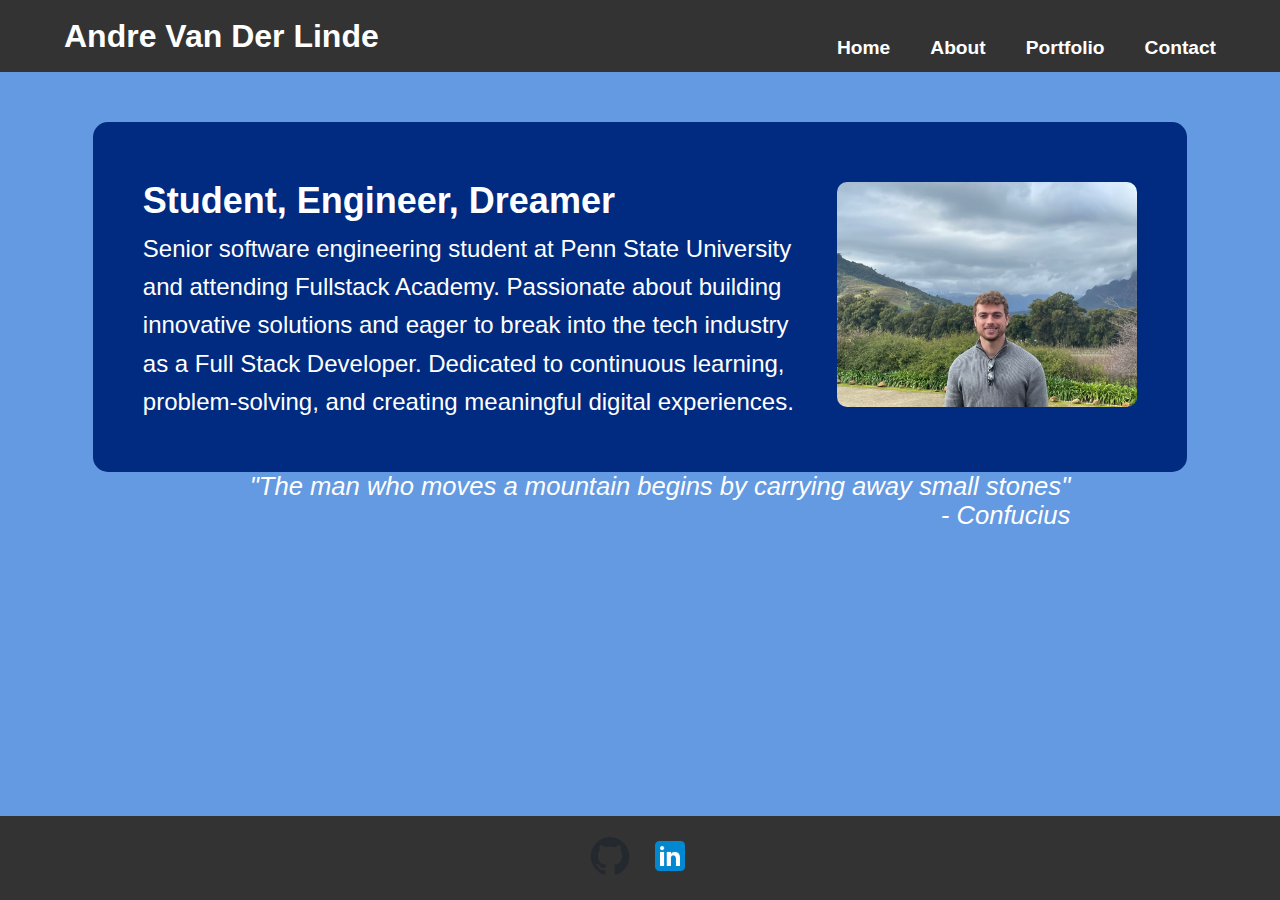
<file: index.html>
<!DOCTYPE html>
<html lang="en">
<head>
    <meta charset="UTF-8">
    <meta name="viewport" content="width=device-width, initial-scale=1.0">
    <link rel="stylesheet" href="style.css">
    <title>Home Page</title>
</head>
<body>
    <!-- Title and Nav Elements -->
    <header>
        <h1 class="Name">Andre Van Der Linde</h1>
        <section class="Nav">   
            <h1><a href="index.html">Home</a></h1>
            <h1><a href="about.html">About</a></h1>
            <h1><a href="portfolio.html">Portfolio</a></h1>
            <h1><a href="contact.html">Contact</a></h1>
        </section> 
    </header>

    <!-- Main Content Section -->
    <main class="container">
        
        <!-- Left Sidebar -->
        <div class="sidebar"></div> 
        
        <div class="content">
            <div class="text-content">
                <h2>Student, Engineer, Dreamer</h2>
                <p>
                    Senior software engineering student at Penn State University and attending Fullstack Academy. Passionate about building innovative solutions and eager to break into the tech industry as a Full Stack Developer. Dedicated to continuous learning, problem-solving, and creating meaningful digital experiences.
                </p>
            </div>
            <div class="image-container">
                <img src="/resources/ProfilePic.jpg" alt="Profile Picture">
            </div>
        </div>

        <div class="quote">
            <p>"The man who moves a mountain begins by carrying away small stones"<br>- Confucius</p>
        </div>
        
        <!-- Right Sidebar -->
        <div class="sidebar"></div> 
    </main>


    <!-- Footer Section -->
    <footer>
        <div class="socials">
            <a href="https://github.com/Andre-VanDerLinde" target="_blank"><img src="resources/github-mark.png" alt="Github"></a>
            <a href="https://www.linkedin.com/in/andre-van-der-linde-4ab433153/" target="_blank"><img src="resources/linkedin.png" alt="LinkedIn"></a>
        </div>
    </footer>

    <script src="javascript.js"></script>
</body>
</html>
</file>
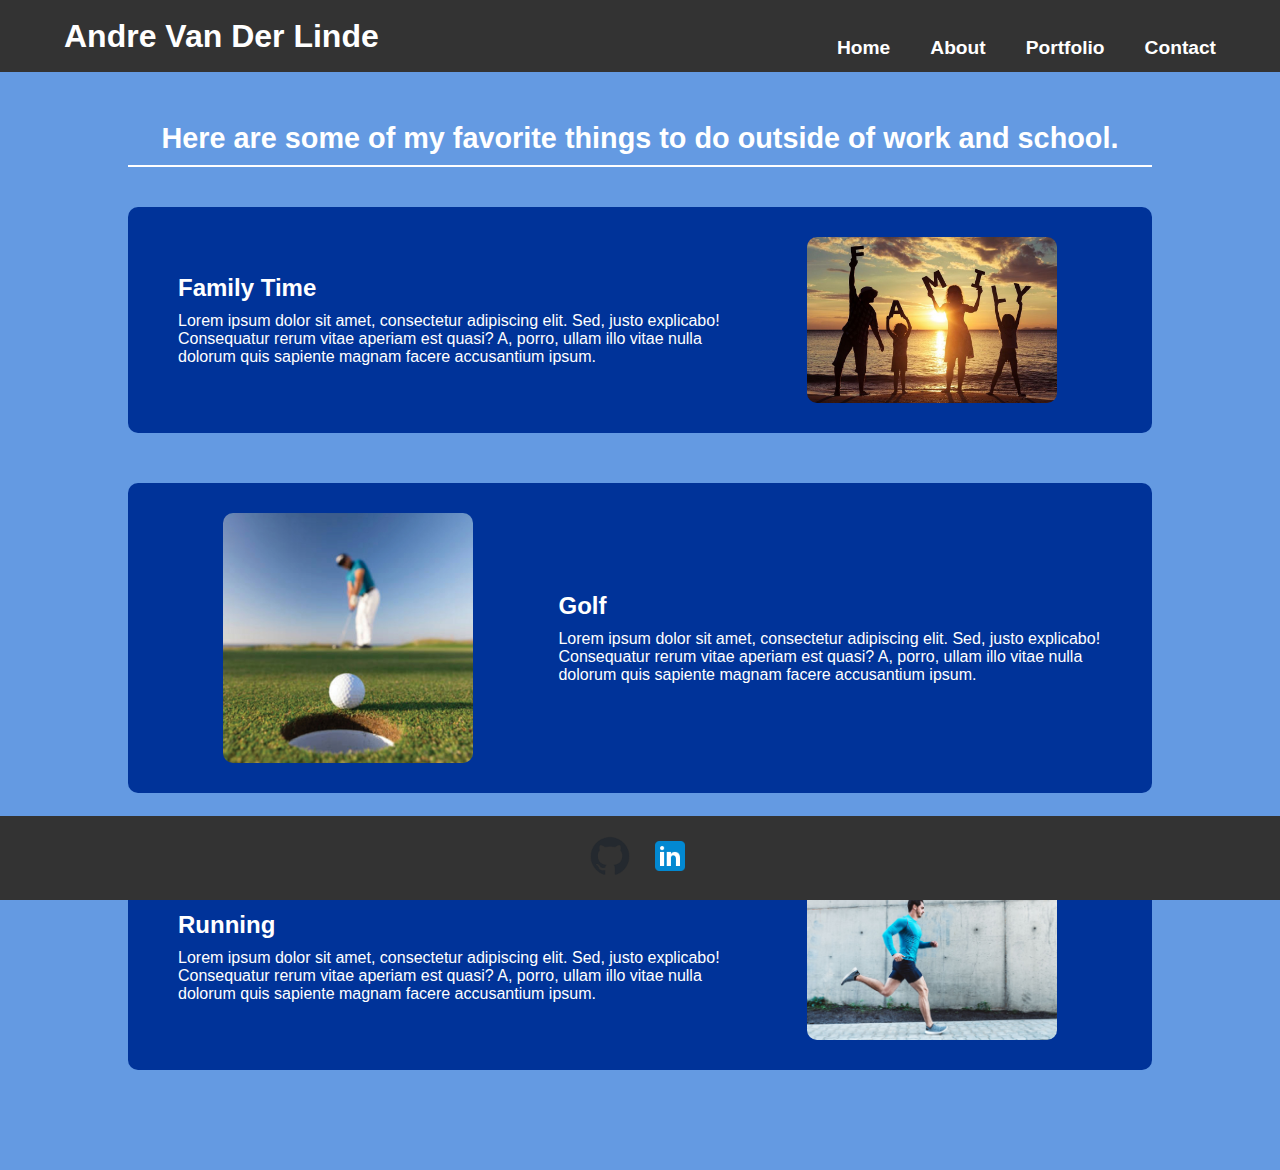
<file: about.html>
<!DOCTYPE html>
<html lang="en">
<head>
    <meta charset="UTF-8">
    <meta name="viewport" content="width=device-width, initial-scale=1.0">
    <link rel="stylesheet" href="style.css">
    <title>About Page</title>
</head>
<body>
    <!-- Title and Nav Elements -->
    <header>
        <h1 class="Name">Andre Van Der Linde</h1>
        <section class="Nav">   
            <h1><a href="index.html">Home</a></h1>
            <h1><a href="about.html">About</a></h1>
            <h1><a href="portfolio.html">Portfolio</a></h1>
            <h1><a href="contact.html">Contact</a></h1>
        </section> 
    </header>

    <main class="about-container">
        <h2 class="about-title">
            Here are some of my favorite things to do outside of work and school.
        </h2>
    
        <section class="hobby-section">
            <div class="hobby-text">
                <h3>Family Time</h3>
                <p>
                    Lorem ipsum dolor sit amet, consectetur adipiscing elit. Sed, justo explicabo! 
                    Consequatur rerum vitae aperiam est quasi? A, porro, ullam illo vitae nulla 
                    dolorum quis sapiente magnam facere accusantium ipsum.
                </p>
            </div>
            <div class="hobby-image">
                <img src="resources/Family.jpeg" alt="Family Time">
            </div>
        </section>
    
        <section class="hobby-section reverse">
            <div class="hobby-image">
                <img src="resources/Golf.jpg" alt="Golf Hobby">
            </div>
            <div class="hobby-text">
                <h3>Golf</h3>
                <p>
                    Lorem ipsum dolor sit amet, consectetur adipiscing elit. Sed, justo explicabo! 
                    Consequatur rerum vitae aperiam est quasi? A, porro, ullam illo vitae nulla 
                    dolorum quis sapiente magnam facere accusantium ipsum.
                </p>
            </div>
        </section>
    
        <section class="hobby-section">
            <div class="hobby-text">
                <h3>Running</h3>
                <p>
                    Lorem ipsum dolor sit amet, consectetur adipiscing elit. Sed, justo explicabo! 
                    Consequatur rerum vitae aperiam est quasi? A, porro, ullam illo vitae nulla 
                    dolorum quis sapiente magnam facere accusantium ipsum.
                </p>
            </div>
            <div class="hobby-image">
                <img src="resources/Running.jpg" alt="Running Hobby">
            </div>
        </section>
    </main>
    
    <!-- Footer Section -->
    <footer>
        <div class="socials">
            <a href="https://github.com/Andre-VanDerLinde" target="_blank"><img src="resources/github-mark.png" alt="Github"></a>
            <a href="https://www.linkedin.com/in/andre-van-der-linde-4ab433153/" target="_blank"><img src="resources/linkedin.png" alt="LinkedIn"></a>
        </div>
    </footer>

    <script src="javascript.js"></script>
</body>
</html>
</file>
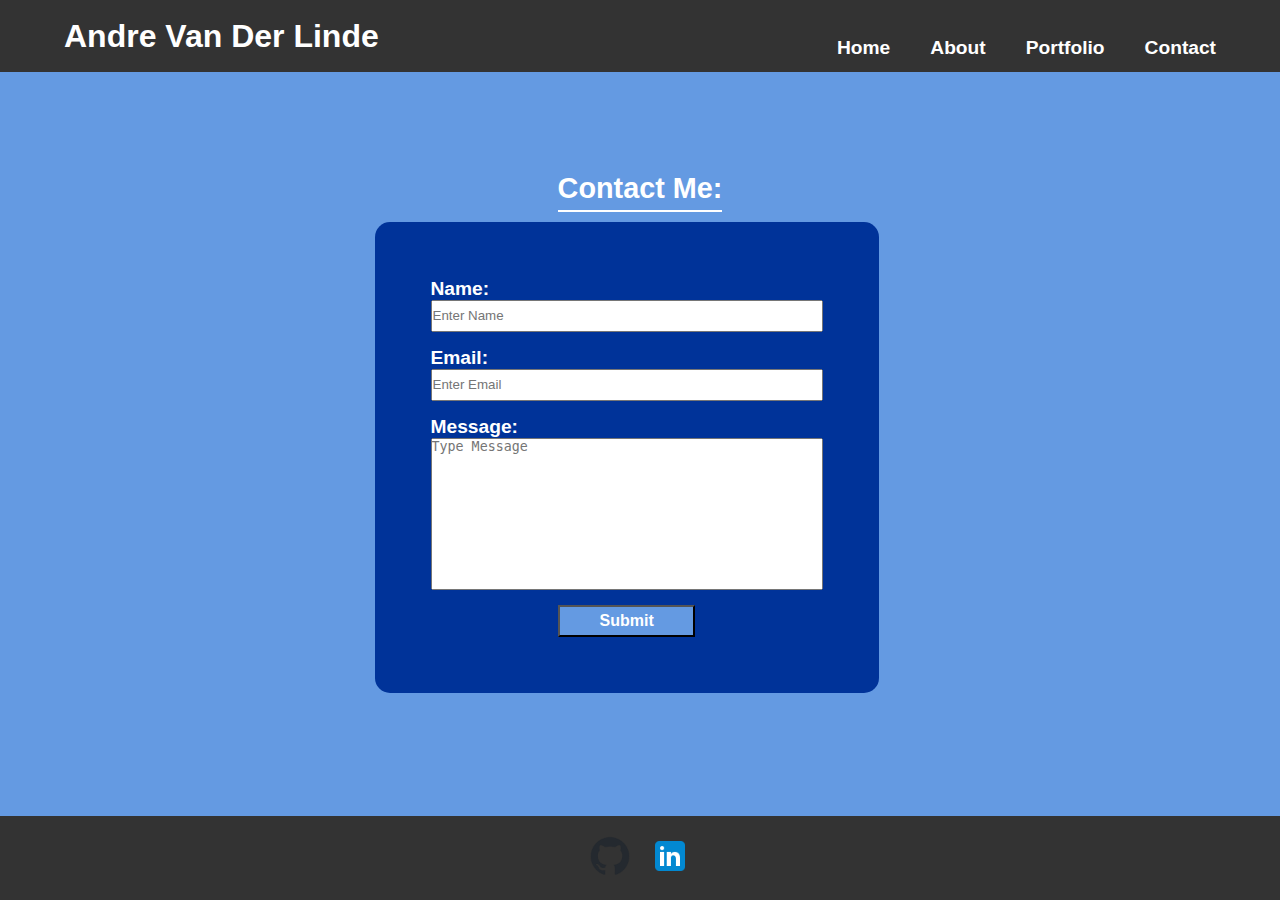
<file: contact.html>
<!DOCTYPE html>
<html lang="en">
<head>
    <meta charset="UTF-8">
    <meta name="viewport" content="width=device-width, initial-scale=1.0">
    <title>Contact Page</title>
    <link rel="stylesheet" href="style.css">
</head>
<body>
    <!-- Title and Nav Elements -->
    <header>
        <h1 class="Name">Andre Van Der Linde</h1>
        <section class="Nav">   
            <h1><a href="index.html">Home</a></h1>
            <h1><a href="about.html">About</a></h1>
            <h1><a href="portfolio.html">Portfolio</a></h1>
            <h1><a href="contact.html">Contact</a></h1>
        </section> 
    </header>
    
    <!-- Main Section -->
    <main class = "container">
        <!-- Left Sidebar -->
        <div class="sidebar"></div> 
        
        <h1 class="ContactMe">Contact Me:</h1>
        
        <div class="formItem">
            <form action="./success.html">
                <div class="formItem">
                    <label for="name">Name:</label>
                    <input type="text" name="name" id="name" placeholder="Enter Name">
                </div>
                <div class="formItem">
                    <label for="email">Email:</label>
                    <input type="email" name="emai" id="email" placeholder="Enter Email">
                </div>
                <div class="formItem">
                    <label for="message">Message:</label>
                    <textarea name="message" id="message" cols="50" rows="10" placeholder="Type Message"></textarea>
                </div>
                
                <input class="Submit" id="submit" type="submit" value="Submit">
            </form>
        </div>
        
        <!-- Right Sidebar -->
        <div class="sidebar"></div> 
    </main>

    <!-- Footer Section -->
    <footer>
        <div class="socials">
            <a href="https://github.com/Andre-VanDerLinde" target="_blank"><img src="resources/github-mark.png" alt="Github"></a>
            <a href="https://www.linkedin.com/in/andre-van-der-linde-4ab433153/" target="_blank"><img src="resources/linkedin.png" alt="LinkedIn"></a>
        </div>
    </footer>

    <script src="javascript.js"></script>
</body>
</html>
</file>
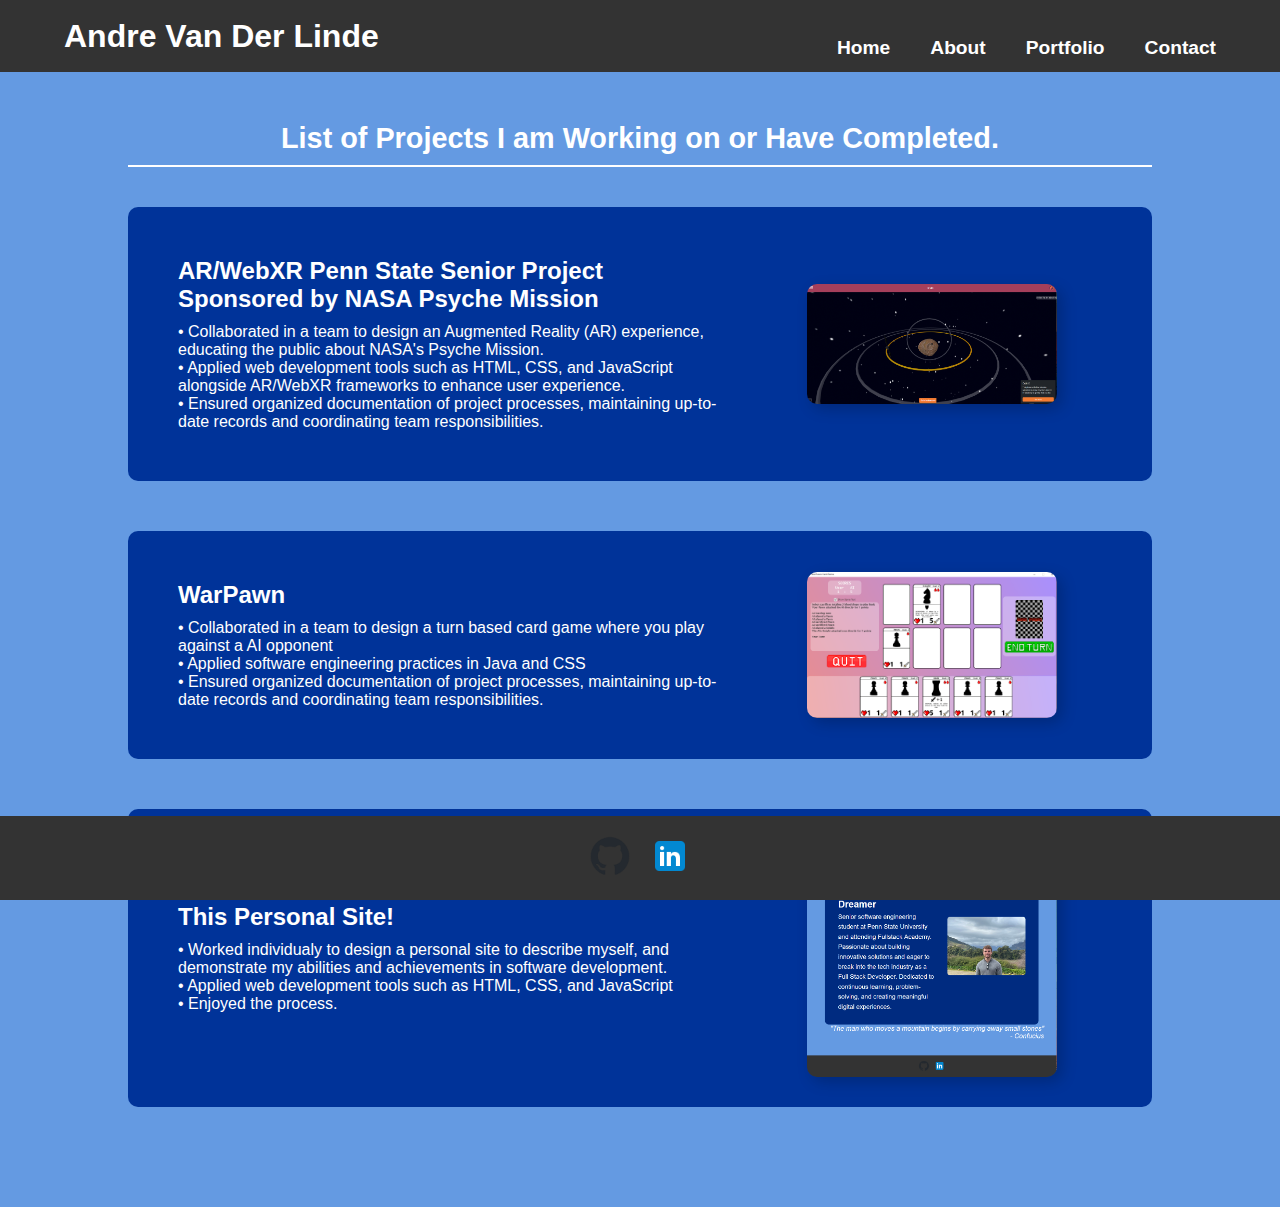
<file: portfolio.html>
<!DOCTYPE html>
<html lang="en">
<head>
    <meta charset="UTF-8">
    <meta name="viewport" content="width=device-width, initial-scale=1.0">
    <link rel="stylesheet" href="style.css">
    <title>Portfolio Page</title>
</head>
<body>
    <!-- Title and Nav Elements -->
    <header>
        <h1 class="Name">Andre Van Der Linde</h1>
        <section class="Nav">   
            <h1><a href="index.html">Home</a></h1>
            <h1><a href="about.html">About</a></h1>
            <h1><a href="portfolio.html">Portfolio</a></h1>
            <h1><a href="contact.html">Contact</a></h1>
        </section> 
    </header>

    <main class="portfolio-container">
        <h2 class="portfolio-title">
            List of Projects I am Working on or Have Completed.
        </h2>
    
        <section class="project-section">
            <div class="project-text">
                <h3>AR/WebXR Penn State Senior Project Sponsored by NASA Psyche Mission</h3>
                <p>
                    • Collaborated in a team to design an Augmented Reality (AR) experience, educating the public about NASA's Psyche Mission.<br/>
                    • Applied web development tools such as HTML, CSS, and JavaScript alongside AR/WebXR frameworks to enhance user experience.<br/>
                    • Ensured organized documentation of project processes, maintaining up-to-date records and coordinating team responsibilities.
                </p>
            </div>
            <div class="project-image">
                <img src="/resources/Psyche.PNG" alt="AR/WebXR PSU NASA Psyche Mission">
            </div>
        </section>
    
        <section class="project-section reverse">
            <div class="project-image">
                <img src="resources/WarPawn.PNG" alt="WarPawn">
            </div>
            <div class="project-text">
                <h3>WarPawn</h3>
                <p>
                    • Collaborated in a team to design a turn based card game where you play against a AI opponent<br/>
                    • Applied software engineering practices in Java and CSS<br/>
                    • Ensured organized documentation of project processes, maintaining up-to-date records and coordinating team responsibilities.
                </p>
            </div>
        </section>
    
        <section class="project-section">
            <div class="project-text">
                <h3>This Personal Site!</h3>
                <p>
                    • Worked individualy to design a personal site to describe myself, and demonstrate my abilities and achievements in software development.<br/>
                    • Applied web development tools such as HTML, CSS, and JavaScript<br/>
                    • Enjoyed the process.
                </p>
            </div>
            <div class="project-image">
                <img src="/resources/Portfoilio.PNG" alt="Personal Site">
            </div>
        </section>
    </main>
    
    
    <!-- Footer Section -->
    <footer>
        <div class="socials">
            <a href="https://github.com/Andre-VanDerLinde" target="_blank"><img src="resources/github-mark.png" alt="Github"></a>
            <a href="https://www.linkedin.com/in/andre-van-der-linde-4ab433153/" target="_blank"><img src="resources/linkedin.png" alt="LinkedIn"></a>
        </div>
    </footer>

    <script src="javascript.js"></script>
</body>
</html>
</file>
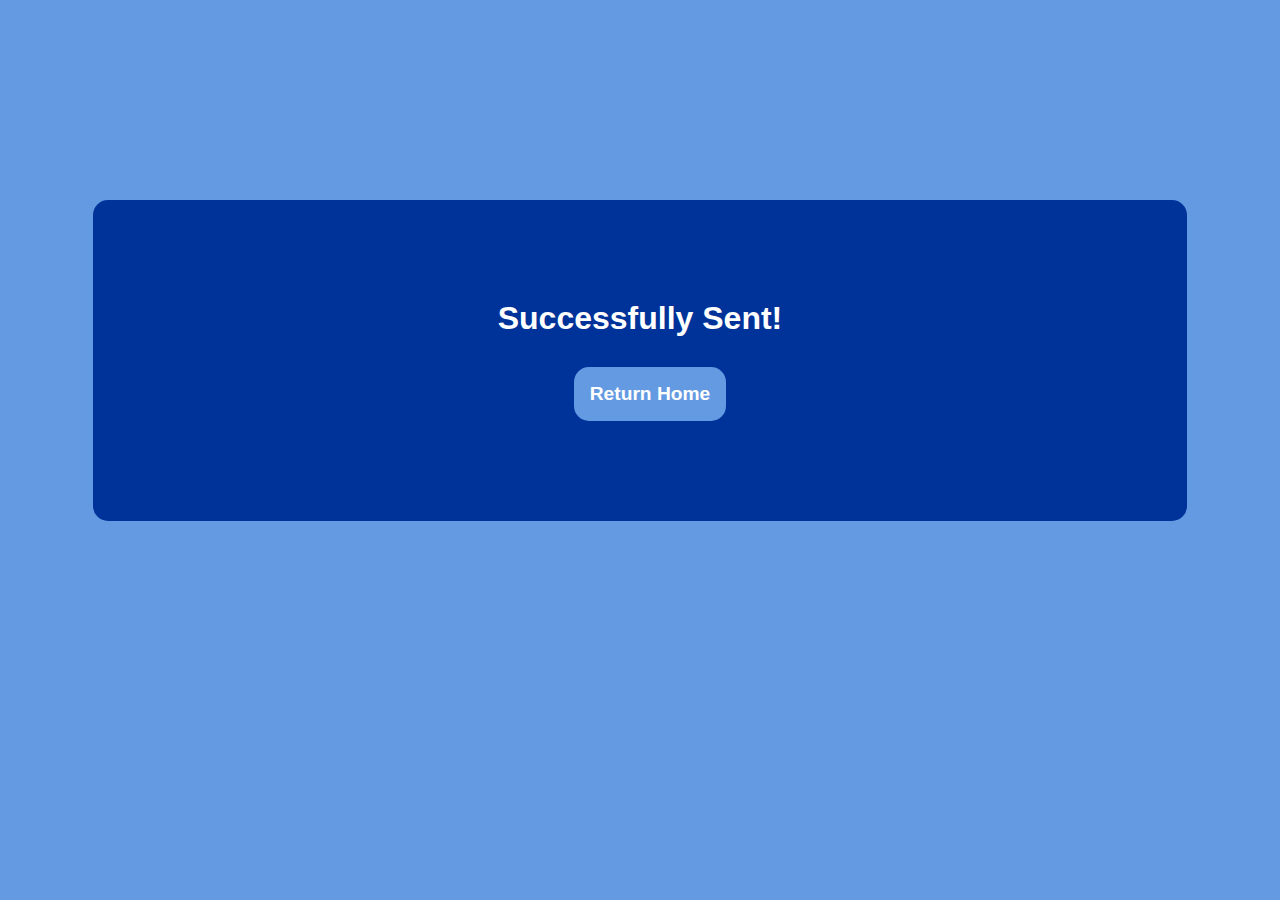
<file: success.html>
<!DOCTYPE html>
<html lang="en">
<head>
    <meta charset="UTF-8">
    <meta name="viewport" content="width=device-width, initial-scale=1.0">
    <title>Success Page</title>
    <link rel="stylesheet" href="style.css">
</head>
<body>
    <main class="container">
        <div class="success">
            <h1 class="contactSuccess">Successfully Sent!</h1>
            <h1><a href="index.html">Return Home</a></h1>
        </div>
    </main>

    <script src="success.js"></script>
</body>
</html>
</file>
<file: style.css>
/* Reset Default Styles */
* {
    margin: 0;
    padding: 0;
    box-sizing: border-box;
}

/* Body Styling */
body {
    font-family: Arial, sans-serif;
    background-color: #649ae2; /* Light Blue Background */
    color: white;
    display: flex;
    flex-direction: column;
    min-height: 100vh;
}

/* Header */
header {
    background-color: #333; /* Dark gray */
    color: white;
    display: flex;
    justify-content: space-between;
    align-items: center;
    padding: 10px 5%;
    width: 100%;
}

.name {
    font-size: 1.5rem;
    font-weight: bold;
}

/* Navigation Bar */
.Nav {
    display: flex;
    justify-content: center;
    gap: 20px;
    margin-top: 15px;
}

.Nav a {
    text-decoration: none;
    color: white; /* Ensures links are always white */
    margin-left: 20px;
    font-size: 1.2rem;
    transition: color 0.3s;
}

.Nav a:hover {
    color: #ffcc00;
}

/* Fix for Visited Links */
.Nav a:visited {
    color: white !important; /* Ensures visited links stay white */
}

/* Main Content Layout */
.container {
    display: flex;
    flex-direction: column;
    align-items: center;
    justify-content: center;
    padding: 50px 5%;
    min-height: 80vh;
    width: 100%;
}

/* Centered Content */
.content {
    display: flex;
    align-items: center;
    justify-content: space-between;
    background-color: #002b80; /* Dark Blue */
    padding: 50px;
    border-radius: 15px;
    width: 95%; /* Increased width for better fit */
    max-width: 1400px; /* Ensures it doesn't get too large on wide screens */
    color: white;
}

/* Text Content */
.text-content {
    flex: 1;
    padding-right: 40px;
    font-size: 1.5rem;
    line-height: 1.6;
}

/* Profile Image */
.image-container {
    flex-shrink: 0;
}

.image-container img {
    width: 300px;
    border-radius: 10px;
}

/* Quote Section */
.quote {
    flex: 1;
    font-style: italic;
    font-size: 1.6rem;
    text-align: right;
    padding-left: 40px;
}

/* Footer Styling */
footer {
    background-color: #333; /* Dark footer */
    padding: 20px;
    text-align: center;
    position: fixed;
    bottom: 0;
    width: 100%;
}

/* Social Media Icons */
.socials {
    display: flex;
    justify-content: center;
    align-items: center;
    gap: 20px; /* Space between icons */
}

/* Adjusting the icon size */
.socials img {
    width: 40px; /* Resize icons */
    transition: transform 0.3s ease;
}

/* Hover Effect */
.socials img:hover {
    transform: scale(1.1); /* Slight zoom effect */
}

/* About Page Container */
.about-container {
    background-color: #649ae2; /* Light Blue Background */
    color: white;
    padding: 50px 10%;
    text-align: left;
}

/* Title Styling */
.about-title {
    font-size: 1.8rem;
    text-align: center;
    margin-bottom: 40px;
    border-bottom: 2px solid white;
    padding-bottom: 10px;
}

/* Hobby Section */
.hobby-section {
    display: flex;
    align-items: center;
    justify-content: space-between;
    background-color: #003399; /* Slightly lighter blue */
    padding: 30px;
    border-radius: 10px;
    margin-bottom: 50px;
}

/* Reverse Section for Alternating Layout */
.hobby-section.reverse {
    flex-direction: row;
}

/* Hobby Text */
.hobby-text {
    flex: 1;
    padding: 20px;
}

.hobby-text h3 {
    font-size: 1.5rem;
    margin-bottom: 10px;
}

/* Hobby Image */
.hobby-image {
    flex: 0.7;
    display: flex;
    justify-content: center;
}

.hobby-image img {
    width: 100%;
    max-width: 250px;
    border-radius: 10px;
}

/* Portfolio Page Container */
.portfolio-container {
    background-color: #649ae2; 
    color: white; /* Light Blue Background */
    padding: 50px 10%;
    text-align: left;
}

/* Portfolio Title */
.portfolio-title {
    font-size: 1.8rem;
    text-align: center;
    margin-bottom: 40px;
    border-bottom: 2px solid white;
    padding-bottom: 10px;
}

/* Project Sections */
.project-section {
    display: flex;
    align-items: center;
    justify-content: space-between;
    background-color: #003399; /* Slightly lighter blue */
    padding: 30px;
    border-radius: 10px;
    margin-bottom: 50px;
}

/* Reverse Layout for Alternating Project Cards */
.project-section.reverse {
    flex-direction: row-reverse;
}

/* Project Text */
.project-text {
    flex: 1;
    padding: 20px;
}

.project-text h3 {
    font-size: 1.5rem;
    margin-bottom: 10px;
}

/* Project Image */
.project-image {
    flex: 0.7;
    display: flex;
    justify-content: center;
}

.project-image img {
    width: 100%;
    max-width: 250px;
    border-radius: 10px;
    box-shadow: 5px 5px 15px rgba(0, 0, 0, 0.2);
}

/* Contact Page Styling */
.ContactMe{
    font-size: 1.8rem;
    text-align: center;
    margin-bottom: 10px;
    border-bottom: 2px solid white;
    padding-bottom: 5px;
}

form{
    display: flex;
    flex-direction: column;
    padding: 3.5rem;
    border-radius: 15px;
    width: 95%; 
    max-width: 1400px; /* Ensures it doesn't get too large on wide screens */
    background-color: #003399;
    row-gap: 15px;
}

.formItem{
    display: flex;
    flex-direction: column;
}

input{
    width: 100%;
    height: 2rem;
}

label{
    font-family: Arial, Helvetica, sans-serif;
    font-size: larger;
    font-weight: 800;
}

textarea{
    resize: none;
}

.Submit{
    width: 35%;
    margin: 0 auto;
    font-family: Arial, Helvetica, sans-serif;
    font-size: medium;
    font-weight: 600;
    color: white;
    background-color: #649ae2;
}

.Submit:hover{
    transform: scale(1.1); /* Slight zoom effect */
}

/* Success Page Styling */
.success{
    display: flex;
    flex-direction: column;
    align-items: center;
    padding: 100px;
    border-radius: 15px;
    width: 95%; /* Increased width for better fit */
    max-width: 1400px; /* Ensures it doesn't get too large on wide screens */
    background-color: #003399;
    row-gap: 30px;
}

.success h1{
    display: flex;
    flex-direction: column;
    font-family: Arial, Helvetica, sans-serif;
}

.success a{
    text-decoration: none;
    color: white; /* Ensures links are always white */
    margin-left: 20px;
    border: 10rem;
    padding: 1rem;
    border-radius: 15px;
    background-color: #649ae2;
    font-size: 1.2rem;
    transition: color 0.3s;
}

.success a:hover{
    transform: scale(1.1);
    background-color: #ffcc00;
}
</file>
